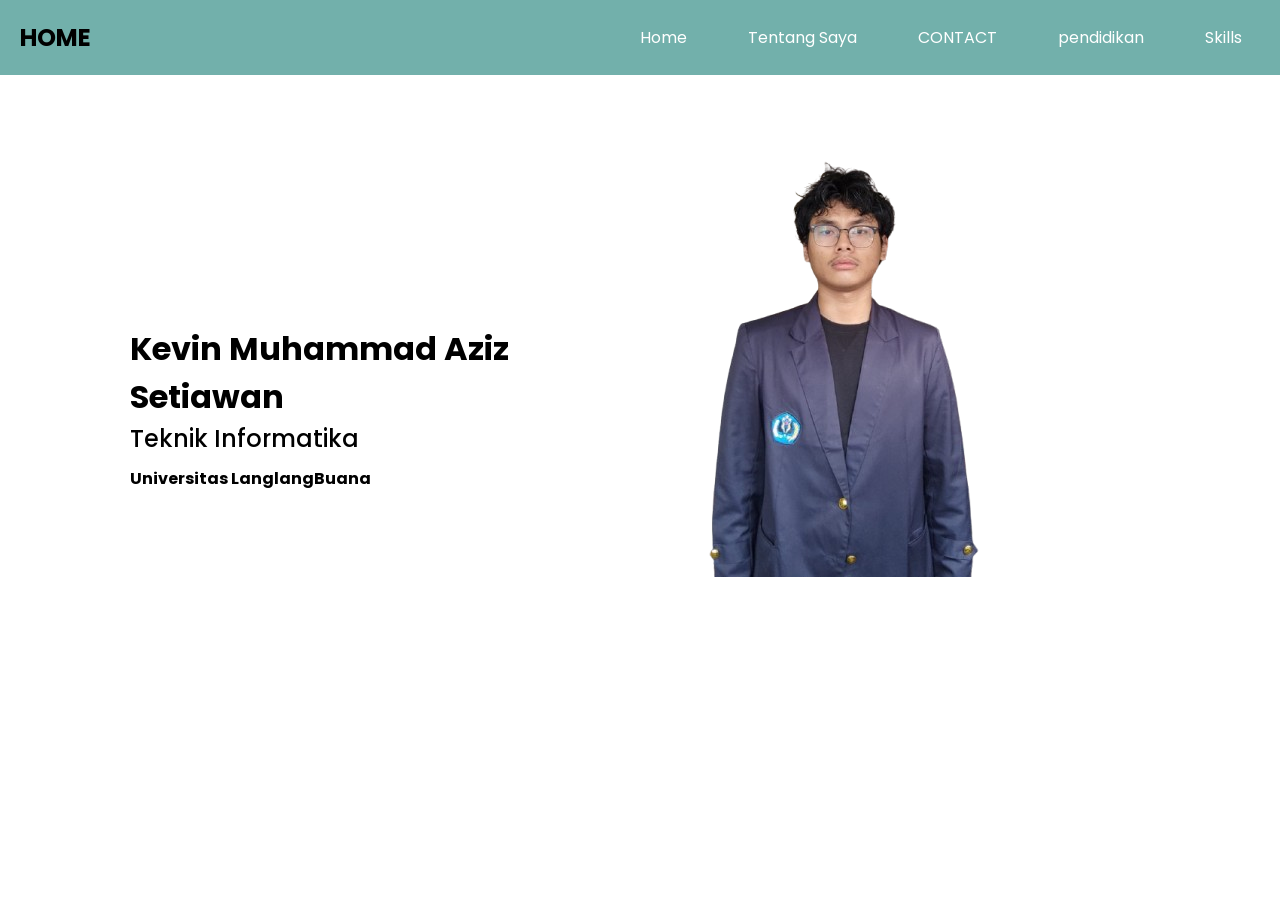
<file: index.html>
<!DOCTYPE html>
<html lang="en">
<head>
    <meta charset="UTF-8">
    <meta name="viewport" content="width=device-width, initial-scale=1.0">
    <title>Document</title>
    <link rel="stylesheet" href="style.css">

    <style>
        img{
            height: auto;
            width: auto;
        }
    </style>
</head>
<body>
    <header>
        <nav class="navbar">
            <h2 class="title">HOME</h2>
            <ul class="nav-menu">
                <li class="nav-item">
                    <a href="index.html" class="nav-link">Home</a>
                </li>
                <li class="nav-item">
                    <a href="about.html" class="nav-link">Tentang Saya</a>
                </li>
                <li class="nav-item">
                    <a href="contact.html" class="nav-link">CONTACT</a>
                </li>
                <li class="nav-item">
                    <a href="pendidikan.html" class="nav-link">pendidikan</a>
                </li>
                <li class="nav-item">
                    <a href="skills.html" class="nav-link">Skills</a>
                </li>
            </ul>
        </nav>
    </header>
    <main>
        <section class="Content">

            <div class="banner">
                <div class="content">

                    <h1 class="title">Kevin Muhammad Aziz Setiawan</h1>
                    <h3 class="subtitle">Teknik Informatika</h3>
                    <h4 class="desc">Universitas LanglangBuana</h4>
                </div>
            </div>
            <div class="banner-img">
                <img src="img/profile.png" alt="" class="img">
            </div>
        </section>
    </main>
</body>
</html>
</file>
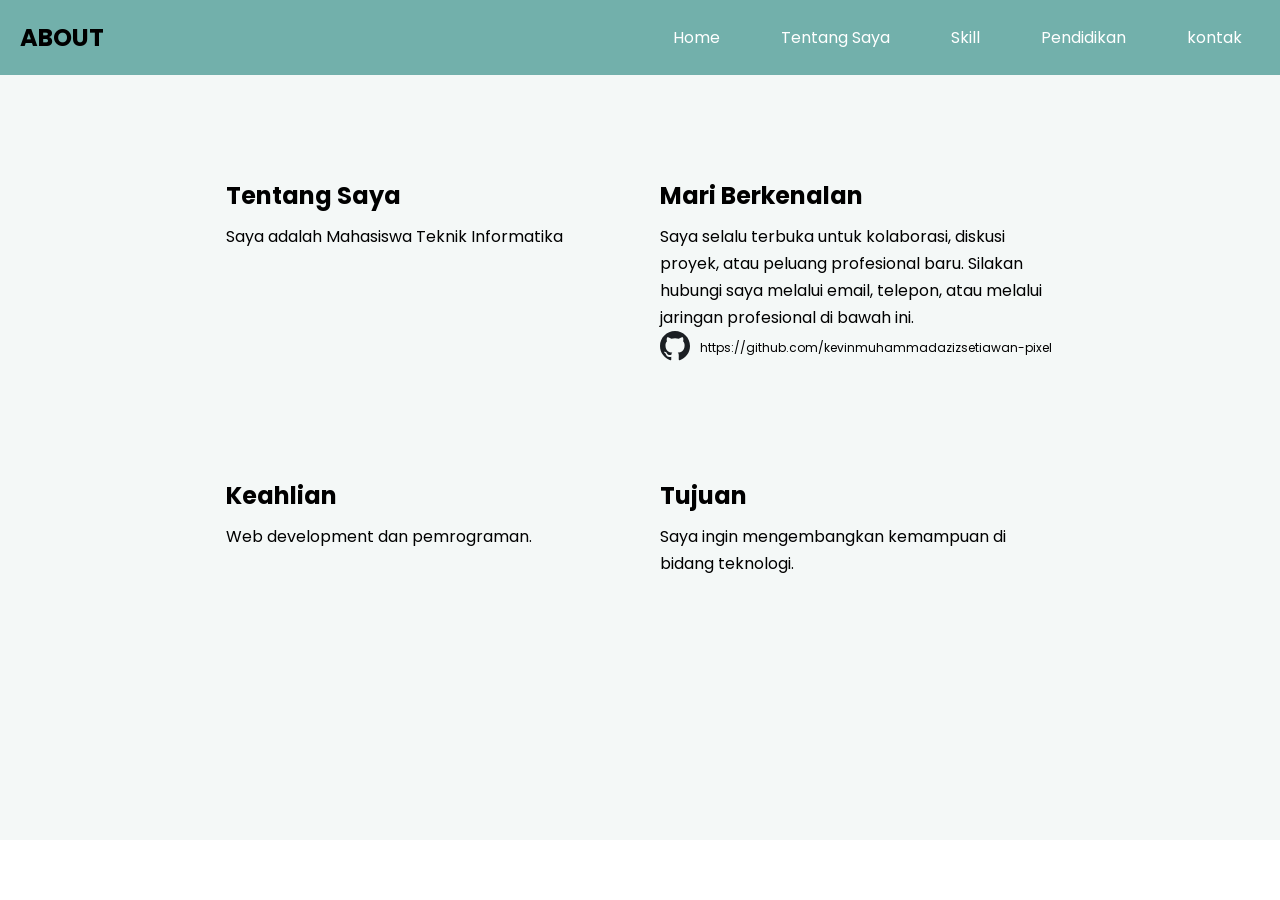
<file: about.html>
<!DOCTYPE html>
<html lang="en">
<head>
    <meta charset="UTF-8">
    <meta name="viewport" content="width=device-width, initial-scale=1.0">
    <title>Document</title>
    <link rel="stylesheet" href="style.css">

    <style>
        
/* About Section */
.about-section {
    min-height: 85vh;
    display: flex;
    justify-content: center;
    align-items: center;
    padding: 40px 20px;
    background-color: #f4f8f7;
}

.about-table {
    width: 70%;
    height: 600px;
    table-layout: fixed;
    border-collapse: collapse;
}

.about-table td {
    width: 50%;
    height: 300px;
    padding: 20px;
    vertical-align: top;
    overflow-wrap: anywhere;
}

.about-table h2 {
    margin-bottom: 10px;
}

.about-table p {
    overflow-wrap: anywhere;
    word-break: normal;
    line-height: 1.7;
}
.git{
    display: flex;
    align-items: center;
    gap: 10px;
}
.git img {
    width: 30px;
    height: 30px;
    object-fit: contain;
    display: block;
}
.git a{
    text-decoration: none;
    color: #000000;
    font-size: 12px;
}


    </style>
</head>
<body>
    <header>
        <nav class="navbar">
            <h2 class="title">ABOUT</h2>
            <ul class="nav-menu">
                <li class="nav-item">
                    <a href="index.html" class="nav-link">Home</a>
                </li>
                <li class="nav-item">
                    <a href="about.html" class="nav-link">Tentang Saya</a>
                </li>
                <li class="nav-item">
                    <a href="skills.html" class="nav-link">Skill</a>
                </li>
                <li class="nav-item">
                    <a href="pendidikan.html" class="nav-link">Pendidikan</a>
                </li>
                <li class="nav-item">
                    <a href="contact.html" class="nav-link">kontak</a>
                </li>
            </ul>
        </nav>
    </header>
    <main class="about-section">
    <table class="about-table">
    <tr>
        <td>
            <h2>Tentang Saya</h2>
            <p>
                Saya adalah Mahasiswa Teknik Informatika
            </p>
        </td>
        <td>
            <h2>Mari Berkenalan</h2>
            <p>
                Saya selalu terbuka untuk kolaborasi,
                diskusi proyek, atau peluang profesional baru.
                Silakan hubungi saya melalui email, telepon,
                atau melalui jaringan profesional di bawah ini.
            </p>
            <div class="git">
                <img src="img/github.svg" alt=""><p>
                    <a href="https://github.com/kevinmuhammadazizsetiawan-pixel">https://github.com/kevinmuhammadazizsetiawan-pixel</a></p>

            </div>
        </td>
    </tr>
    <tr>
        <td>
            <h2>Keahlian</h2>
            <p>Web development dan pemrograman.</p>
        </td>
        <td>
            <h2>Tujuan</h2>
            <p>Saya ingin mengembangkan kemampuan di bidang teknologi.</p>
        </td>
    </tr>
</table>
</main>
</body>
</html>
</file>
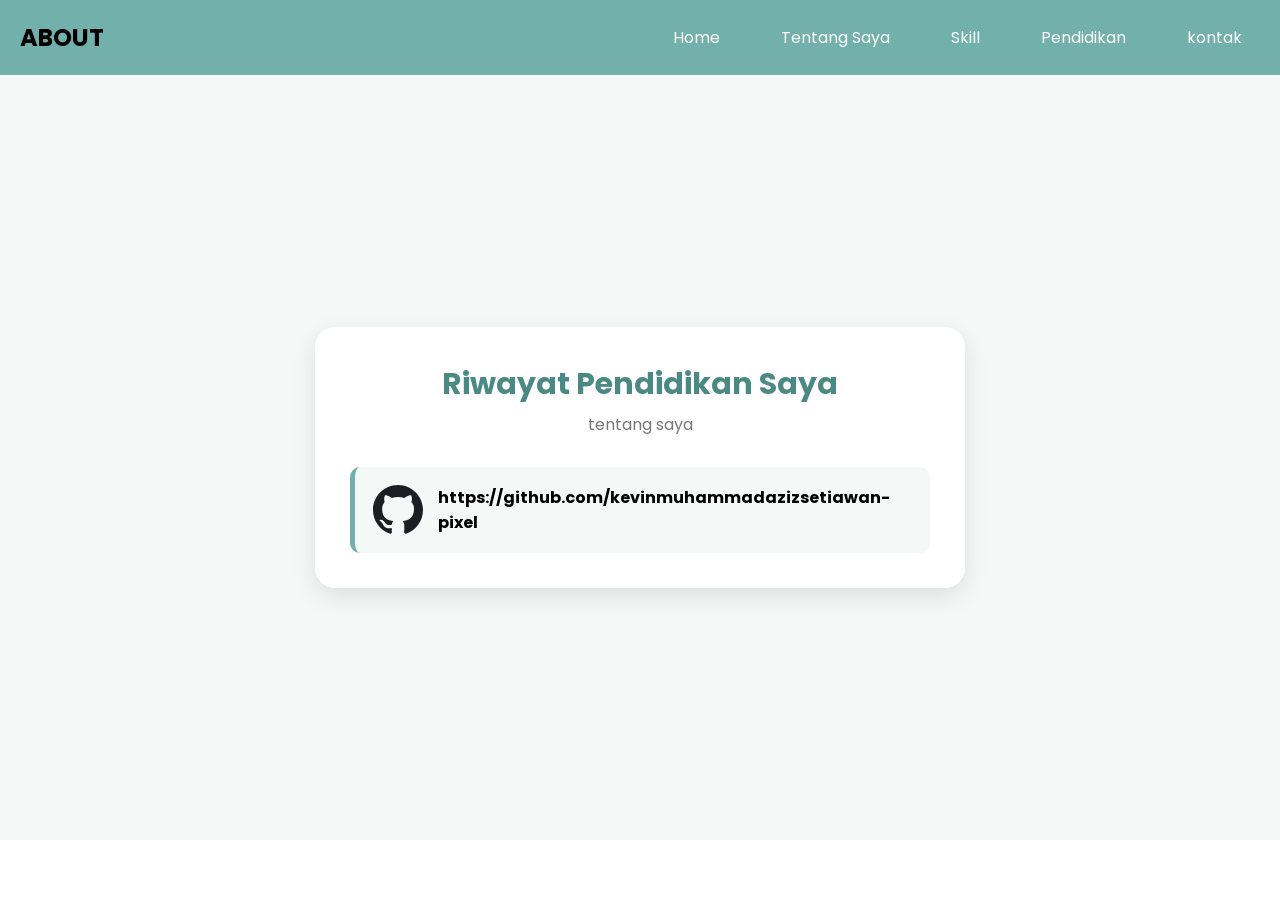
<file: contact.html>
<!DOCTYPE html>
<html lang="en">
<head>
    <meta charset="UTF-8">
    <meta name="viewport" content="width=device-width, initial-scale=1.0">
    <title>Document</title>
    <link rel="stylesheet" href="style.css">

    <style>
        
/* About Section */
.about-section {
    min-height: 85vh;
    display: flex;
    justify-content: center;
    align-items: center;
    padding: 40px 20px;
    background-color: #f4f8f7;
}

/* Box utama */
.about-box {
    width: 100%;
    max-width: 650px;
    padding: 35px;
    background-color: white;
    border-radius: 20px;
    box-shadow: 0 8px 25px rgba(0, 0, 0, 0.1);
}

/* Judul */
.about-box h2 {
    text-align: center;
    font-size: 30px;
    color: #4b8984;
}

.about-desc {
    text-align: center;
    color: #777;
    margin-top: 5px;
    margin-bottom: 30px;
}

/* Daftar pendidikan */
.education-list {
    display: flex;
    flex-direction: column;
    gap: 20px;
}

.education-item {
    display: flex;
    align-items: center;
    gap: 15px;
    padding: 18px;
    background-color: #f4f8f7;
    border-left: 5px solid #72B0AB;
    border-radius: 10px;
    transition: 0.3s;
}

.education-item:hover {
    transform: translateY(-3px);
    box-shadow: 0 5px 12px rgba(0, 0, 0, 0.08);
}

.education-icon {
    font-size: 50px;
}
.education-icon img {
    width: 50px;
    height: 50px;
    object-fit: contain;
    display: block;
}
.education-info h3 {
    font-size: 16px;
    color: #333;
}

.education-info p {
    font-size: 13px;
    color: #777;
    margin-top: 5px;
}

/* Tampilan HP */
@media (max-width: 480px) {
    .about-box {
        padding: 22px;
    }

    .education-item {
        padding: 12px;
    }

    .education-info h3 {
        font-size: 14px;
    }

}

    </style>
</head>
<body>
    <header>
        <nav class="navbar">
            <h2 class="title">ABOUT</h2>
            <ul class="nav-menu">
                <li class="nav-item">
                    <a href="index.html" class="nav-link">Home</a>
                </li>
                <li class="nav-item">
                    <a href="about.html" class="nav-link">Tentang Saya</a>
                </li>
                <li class="nav-item">
                    <a href="skills.html" class="nav-link">Skill</a>
                </li>
                <li class="nav-item">
                    <a href="pendidikan.html" class="nav-link">Pendidikan</a>
                </li>
                <li class="nav-item">
                    <a href="contact.html" class="nav-link">kontak</a>
                </li>
            </ul>
        </nav>
    </header>
    <main class="about-section">
    <div class="about-box">
        <h2>Riwayat Pendidikan Saya</h2>
        <p class="about-desc">tentang saya</p>

        <div class="education-list">
            <div class="education-item">
                <div class="education-icon"><img src="img/github.svg" alt="" srcset=""></div>
                <div class="education-info">
                    <h3><a href="https://github.com/kevinmuhammadazizsetiawan-pixel" style="text-decoration: none; color: black;">https://github.com/kevinmuhammadazizsetiawan-pixel</a></h3>
                    <!-- <p>Tingkat Kemahiran : 80%</p> -->
                </div>
            </div>

        
            
        </div>
    </div>
</main>
</body>
</html>
</file>
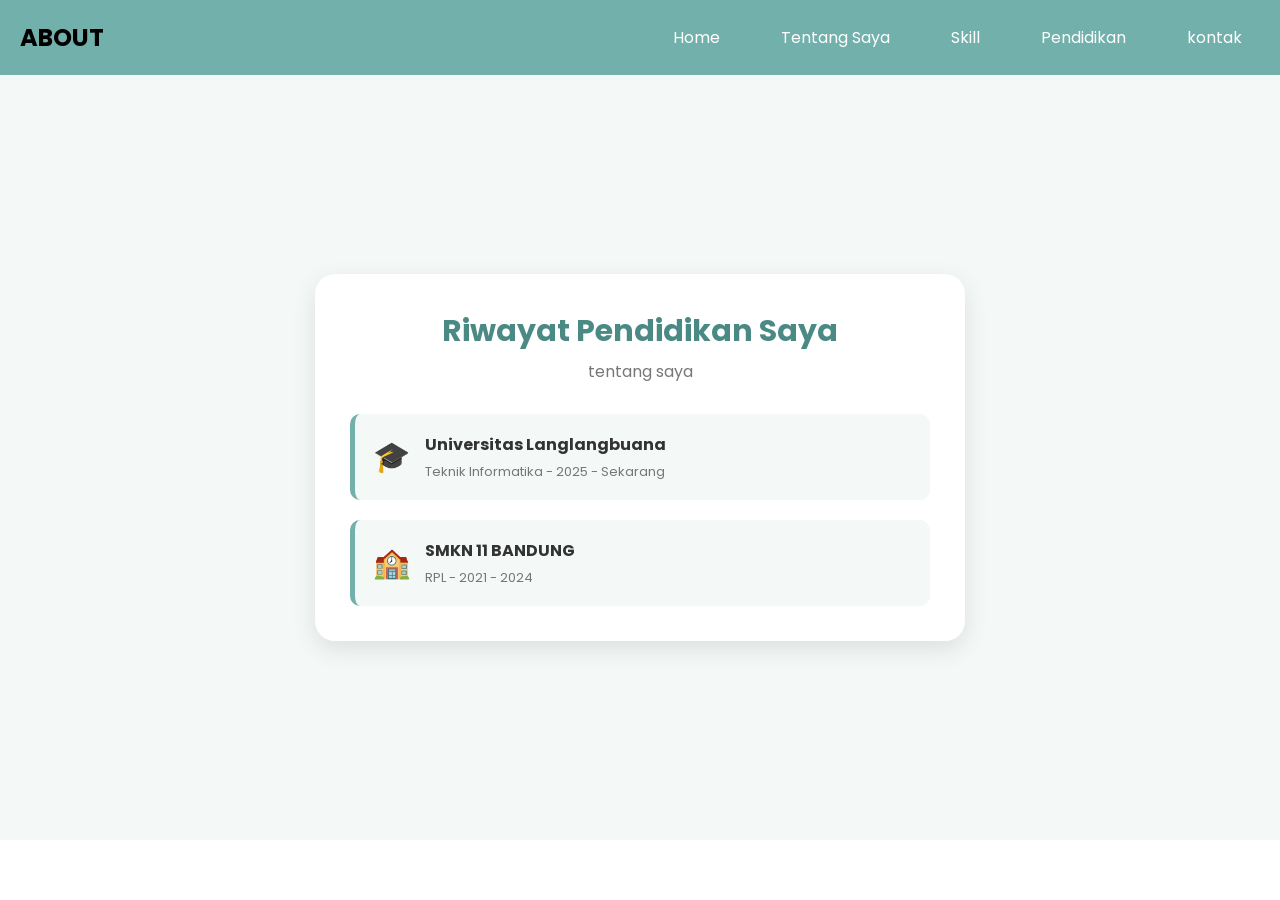
<file: pendidikan.html>
<!DOCTYPE html>
<html lang="en">
<head>
    <meta charset="UTF-8">
    <meta name="viewport" content="width=device-width, initial-scale=1.0">
    <title>Document</title>
    <link rel="stylesheet" href="style.css">

    <style>
        
/* About Section */
.about-section {
    min-height: 85vh;
    display: flex;
    justify-content: center;
    align-items: center;
    padding: 40px 20px;
    background-color: #f4f8f7;
}

/* Box utama */
.about-box {
    width: 100%;
    max-width: 650px;
    padding: 35px;
    background-color: white;
    border-radius: 20px;
    box-shadow: 0 8px 25px rgba(0, 0, 0, 0.1);
}

/* Judul */
.about-box h2 {
    text-align: center;
    font-size: 30px;
    color: #4b8984;
}

.about-desc {
    text-align: center;
    color: #777;
    margin-top: 5px;
    margin-bottom: 30px;
}

/* Daftar pendidikan */
.education-list {
    display: flex;
    flex-direction: column;
    gap: 20px;
}

.education-item {
    display: flex;
    align-items: center;
    gap: 15px;
    padding: 18px;
    background-color: #f4f8f7;
    border-left: 5px solid #72B0AB;
    border-radius: 10px;
    transition: 0.3s;
}

.education-item:hover {
    transform: translateY(-3px);
    box-shadow: 0 5px 12px rgba(0, 0, 0, 0.08);
}

.education-icon {
    font-size: 30px;
}

.education-info h3 {
    font-size: 16px;
    color: #333;
}

.education-info p {
    font-size: 13px;
    color: #777;
    margin-top: 5px;
}

/* Tampilan HP */
@media (max-width: 480px) {
    .about-box {
        padding: 22px;
    }

    .education-item {
        padding: 12px;
    }

    .education-info h3 {
        font-size: 14px;
    }
}

    </style>
</head>
<body>
    <header>
        <nav class="navbar">
            <h2 class="title">ABOUT</h2>
            <ul class="nav-menu">
                <li class="nav-item">
                    <a href="index.html" class="nav-link">Home</a>
                </li>
                <li class="nav-item">
                    <a href="about.html" class="nav-link">Tentang Saya</a>
                </li>
                <li class="nav-item">
                    <a href="skills.html" class="nav-link">Skill</a>
                </li>
                <li class="nav-item">
                    <a href="pendidikan.html" class="nav-link">Pendidikan</a>
                </li>
                <li class="nav-item">
                    <a href="contact.html" class="nav-link">kontak</a>
                </li>
            </ul>
        </nav>
    </header>
    <main class="about-section">
    <div class="about-box">
        <h2>Riwayat Pendidikan Saya</h2>
        <p class="about-desc">tentang saya</p>

        <div class="education-list">
            <div class="education-item">
                <div class="education-icon">🎓</div>
                <div class="education-info">
                    <h3>Universitas Langlangbuana</h3>
                    <p>Teknik Informatika - 2025 - Sekarang</p>
                </div>
            </div>

            <div class="education-item">
                <div class="education-icon">🏫</div>
                <div class="education-info">
                    <h3>SMKN 11 BANDUNG</h3>
                    <p>RPL - 2021 - 2024</p>
                </div>
            </div>

            
        </div>
    </div>
</main>
</body>
</html>
</file>
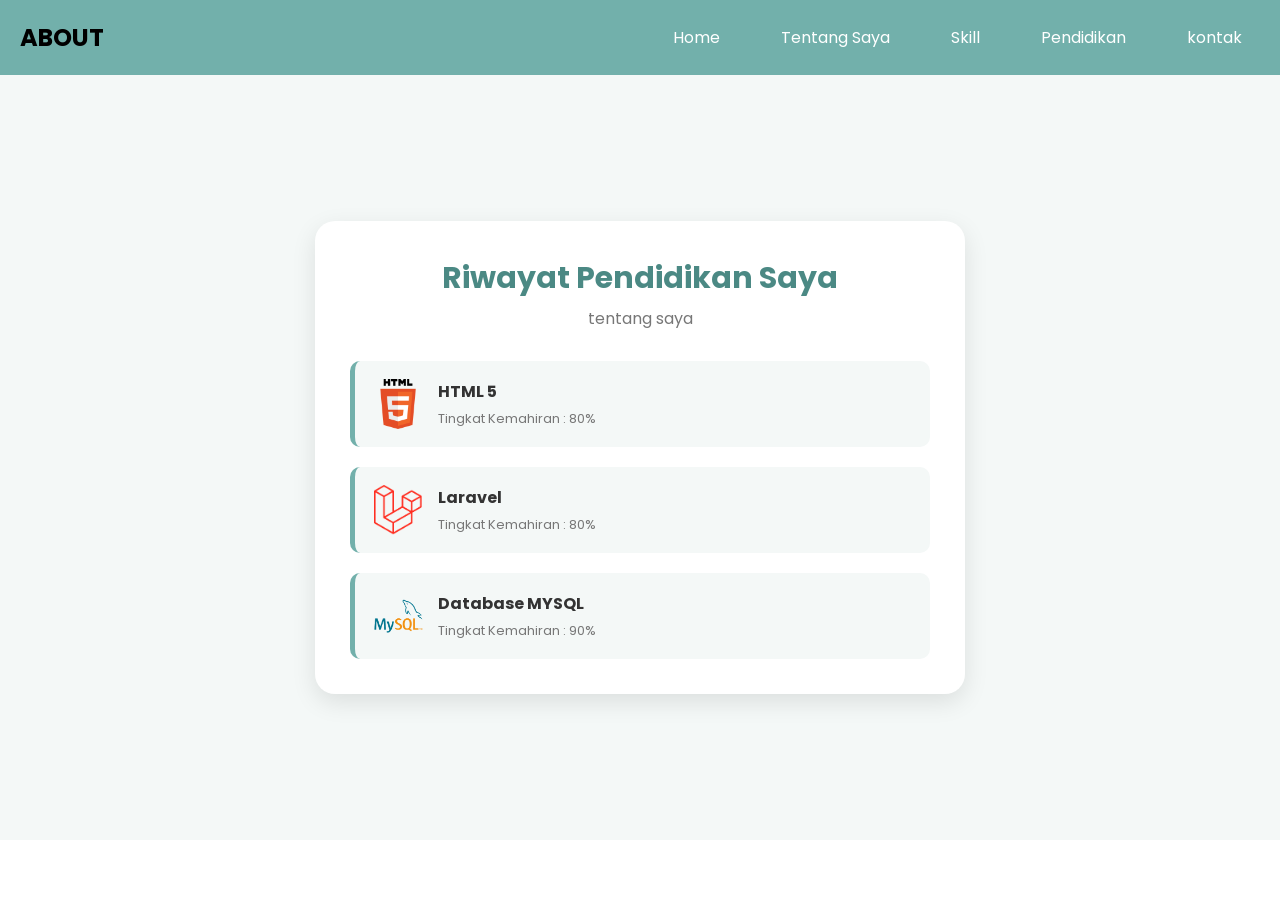
<file: skills.html>
<!DOCTYPE html>
<html lang="en">
<head>
    <meta charset="UTF-8">
    <meta name="viewport" content="width=device-width, initial-scale=1.0">
    <title>Document</title>
    <link rel="stylesheet" href="style.css">

    <style>
        
/* About Section */
.about-section {
    min-height: 85vh;
    display: flex;
    justify-content: center;
    align-items: center;
    padding: 40px 20px;
    background-color: #f4f8f7;
}

/* Box utama */
.about-box {
    width: 100%;
    max-width: 650px;
    padding: 35px;
    background-color: white;
    border-radius: 20px;
    box-shadow: 0 8px 25px rgba(0, 0, 0, 0.1);
}

/* Judul */
.about-box h2 {
    text-align: center;
    font-size: 30px;
    color: #4b8984;
}

.about-desc {
    text-align: center;
    color: #777;
    margin-top: 5px;
    margin-bottom: 30px;
}

/* Daftar pendidikan */
.education-list {
    display: flex;
    flex-direction: column;
    gap: 20px;
}

.education-item {
    display: flex;
    align-items: center;
    gap: 15px;
    padding: 18px;
    background-color: #f4f8f7;
    border-left: 5px solid #72B0AB;
    border-radius: 10px;
    transition: 0.3s;
}

.education-item:hover {
    transform: translateY(-3px);
    box-shadow: 0 5px 12px rgba(0, 0, 0, 0.08);
}

.education-icon {
    font-size: 50px;
}
.education-icon img {
    width: 50px;
    height: 50px;
    object-fit: contain;
    display: block;
}
.education-info h3 {
    font-size: 16px;
    color: #333;
}

.education-info p {
    font-size: 13px;
    color: #777;
    margin-top: 5px;
}

/* Tampilan HP */
@media (max-width: 480px) {
    .about-box {
        padding: 22px;
    }

    .education-item {
        padding: 12px;
    }

    .education-info h3 {
        font-size: 14px;
    }

}

    </style>
</head>
<body>
    <header>
        <nav class="navbar">
            <h2 class="title">ABOUT</h2>
            <ul class="nav-menu">
                <li class="nav-item">
                    <a href="index.html" class="nav-link">Home</a>
                </li>
                <li class="nav-item">
                    <a href="about.html" class="nav-link">Tentang Saya</a>
                </li>
                <li class="nav-item">
                    <a href="skills.html" class="nav-link">Skill</a>
                </li>
                <li class="nav-item">
                    <a href="pendidikan.html" class="nav-link">Pendidikan</a>
                </li>
                <li class="nav-item">
                    <a href="contact.html" class="nav-link">kontak</a>
                </li>
            </ul>
        </nav>
    </header>
    <main class="about-section">
    <div class="about-box">
        <h2>Riwayat Pendidikan Saya</h2>
        <p class="about-desc">tentang saya</p>

        <div class="education-list">
            <div class="education-item">
                <div class="education-icon"><img src="img/html5.webp" alt="" srcset=""></div>
                <div class="education-info">
                    <h3>HTML 5</h3>
                    <p>Tingkat Kemahiran : 80%</p>
                </div>
            </div>

            <div class="education-item">
                <div class="education-icon"><img src="img/Laravel.webp" alt="" srcset="" class="logo"></div>
                <div class="education-info">
                    <h3>Laravel</h3>
                    <p>Tingkat Kemahiran : 80%</p>
                </div>
            </div>
            <div class="education-item">
                <div class="education-icon"><img src="img/mysql.png" alt="" srcset="" class="logo"></div>
                <div class="education-info">
                    <h3>Database MYSQL</h3>
                    <p>Tingkat Kemahiran : 90%</p>
                </div>
            </div>

            
        </div>
    </div>
</main>
</body>
</html>
</file>
<file: style.css>
@import url('https://fonts.googleapis.com/css2?family=Miniver&family=Poppins:ital,wght@0,400;0,500;0,600;0,700;0,800;0,900;1,300;1,400;1,500;1,600;1,700;1,800;1,900&display=swap');

* {
    margin: 0;
    padding: 0;
    box-sizing: border-box;
    font-family: "Poppins", sans-serif;
}

ul {
    list-style: none;
}

a {
    text-decoration: none;
}

/* Header */
header {
    background-color: #72B0AB;
    position: relative;
    z-index: 10;
}


header .navbar {
    position: relative;
    display: flex;
    padding: 20px;
    align-items: center;
    justify-content: space-between;
    z-index: 11;
}

.navbar .nav-menu {
    display: flex;
    gap: 25px;
}

.navbar .nav-menu .nav-link {
    padding: 10px 18px;
    color: white;
    position: relative;
    z-index: 12;
    
}

/* Konten utama */
.Content {
    display: flex;
    justify-content: space-between;
    align-items: center;
    gap: 30px;
    padding: 50px 30px;
}

/* Bagian teks */
.banner {
    width: 50%;
    padding-left: 100px;
}
.banner .content{
    margin-top: 200px;

}

.banner .title {
    font-size: 32px;
    font-weight: 700;
}

.banner .subtitle {
    font-size: 24px;
    font-weight: 500;
}

.banner .desc {
    font-size: 16px;
    margin-top: 10px;
}

/* Bagian gambar */
.banner-img {
    position: absolute;
    top: 0px;
    right: 200px;
    width: 500;
    height: auto;
    text-align: center;
}

.img {
    display: block;
    width: 100%;
    max-width: 500px;
    height: auto;
    margin: auto;
}
</file>
